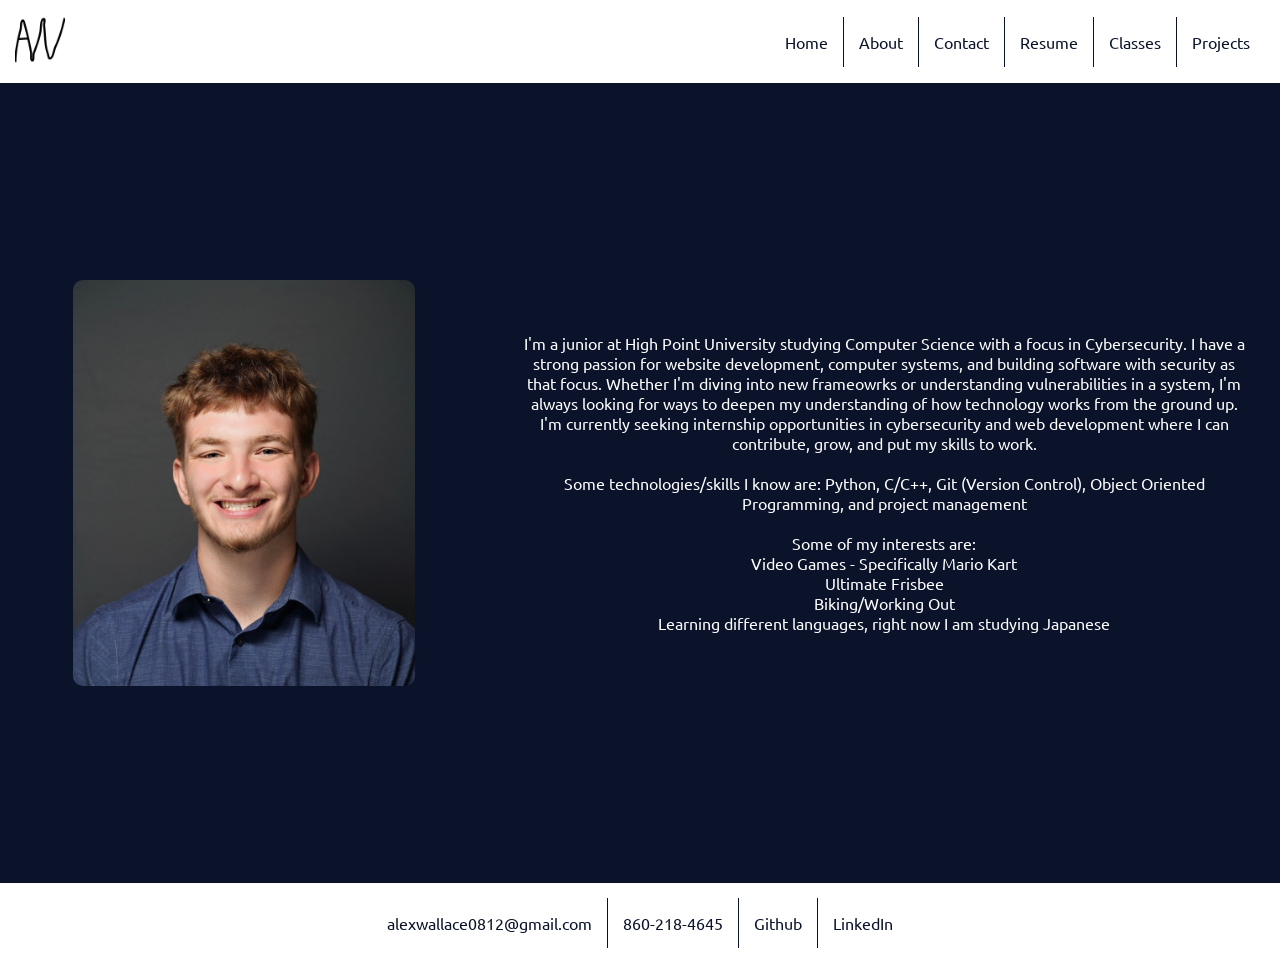
<file: Portfolio/PortfolioAbout.html>
<!DOCTYPE html>
<html lang="en">
<head>
    <meta charset="UTF-8">
    <meta name="viewport" content="width=device-width, initial-scale=1.0">
    <title>Portfolio About</title>
    <link rel="icon" href="images/logos/Website-Logo.jpg">
    <link rel="stylesheet" href="palette.css">
    <link rel="preconnect" href="https://fonts.googleapis.com">
    <link rel="preconnect" href="https://fonts.gstatic.com" crossorigin>
    <link rel="stylesheet" href="https://cdnjs.cloudflare.com/ajax/libs/font-awesome/6.5.0/css/all.min.css">
    <link href="https://fonts.googleapis.com/css2?family=Roboto:ital,wght@0,100..900;1,100..900&family=Ubuntu:ital,wght@0,300;0,400;0,500;0,700;1,300;1,400;1,500;1,700&display=swap" rel="stylesheet">
</head>
<body>
    <div class="heading">
        <header class="headnav">
            <div class="nav-logo">
                <img src="images/logos/Website-Logo.jpg" alt="website-logo">
            </div>
            <button class="hamburger" id="hamburger">
                <span></span>
                <span></span>
                <span></span>
            </button>
            <div class="navdiv">
                <nav class="navbar">
                    <ul>
                        <li><a href="PortfolioHome.html">Home</a></li>
                        <li><a href="PortfolioAbout.html">About</a></li>
                        <li><a href="PortfolioContact.html">Contact</a></li>
                        <li><a href="PortfolioResume.html">Resume</a></li>
                        <li><a href="PortfolioClasses.html">Classes</a></li>
                        <li><a href="PortfolioProjects.html">Projects</a></li>
                    </ul>
                </nav>
            </div>
        </header>
    </div>
    <div>
        <main class="mainchunk-about">
            <div class="about-img-container">
                <img src="images/headshots/60E29002-4F9E-4E37-9768-99C8342B41AD_1_105_c.jpeg" alt="headshot" class="about-img">
            </div>
            <div class="about-text">
                <p>
                    I'm a junior at High Point University studying Computer Science with a focus in Cybersecurity. 
                    I have a strong passion for website development, computer systems, and building software with 
                    security as that focus. Whether I'm diving into new frameowrks or understanding vulnerabilities in a system, 
                    I'm always looking for ways to deepen my understanding of how technology works from the ground up.
                    I'm currently seeking internship opportunities in cybersecurity and web development where I can contribute, 
                    grow, and put my skills to work.
                </p>
                <br>
                <p>
                    Some technologies/skills I know are: Python, C/C++, Git (Version Control), Object Oriented Programming,
                    and project management
                </p>
                <br>
                <p>
                    Some of my interests are:
                </p>
                <ul>
                    <li>
                        Video Games - Specifically Mario Kart
                    </li>
                    <li>
                        Ultimate Frisbee
                    </li>
                    <li>
                        Biking/Working Out
                    </li>
                    <li>
                        Learning different languages, right now I am studying Japanese
                    </li>
                </ul>
            </div>
        </main>
    </div>
    <div class="contacts">
        <footer class="contact-footer">
            <a href="mailto:alexwallace0812@gmail.com">
                <i class="fa-solid fa-envelope"></i>
                <span>alexwallace0812@gmail.com</span>
            </a>
            <a href="tel:+18602184645">
                <i class="fa-solid fa-phone">
                </i><span>860-218-4645</span>
            </a>
            <a href="https://github.com/alexwallace0812" target="_blank" rel="noopener noreferrer">
                <i class="fa-brands fa-github"></i>
                <span>Github</span>
            </a>
            <a href="https://www.linkedin.com/in/alexwallace0812/" target="_blank" rel="noopener noreferrer">
                <i class="fa-brands fa-linkedin"></i>
                <span>LinkedIn</span>
            </a>
        </footer>
    </div>
    <script>
        const hamburger = document.getElementById('hamburger');
        const navdiv = document.querySelector('.navdiv');
    
        hamburger.addEventListener('click', () => {
            navdiv.classList.toggle('open');
        });
    </script>
</body>
</html>
</file>
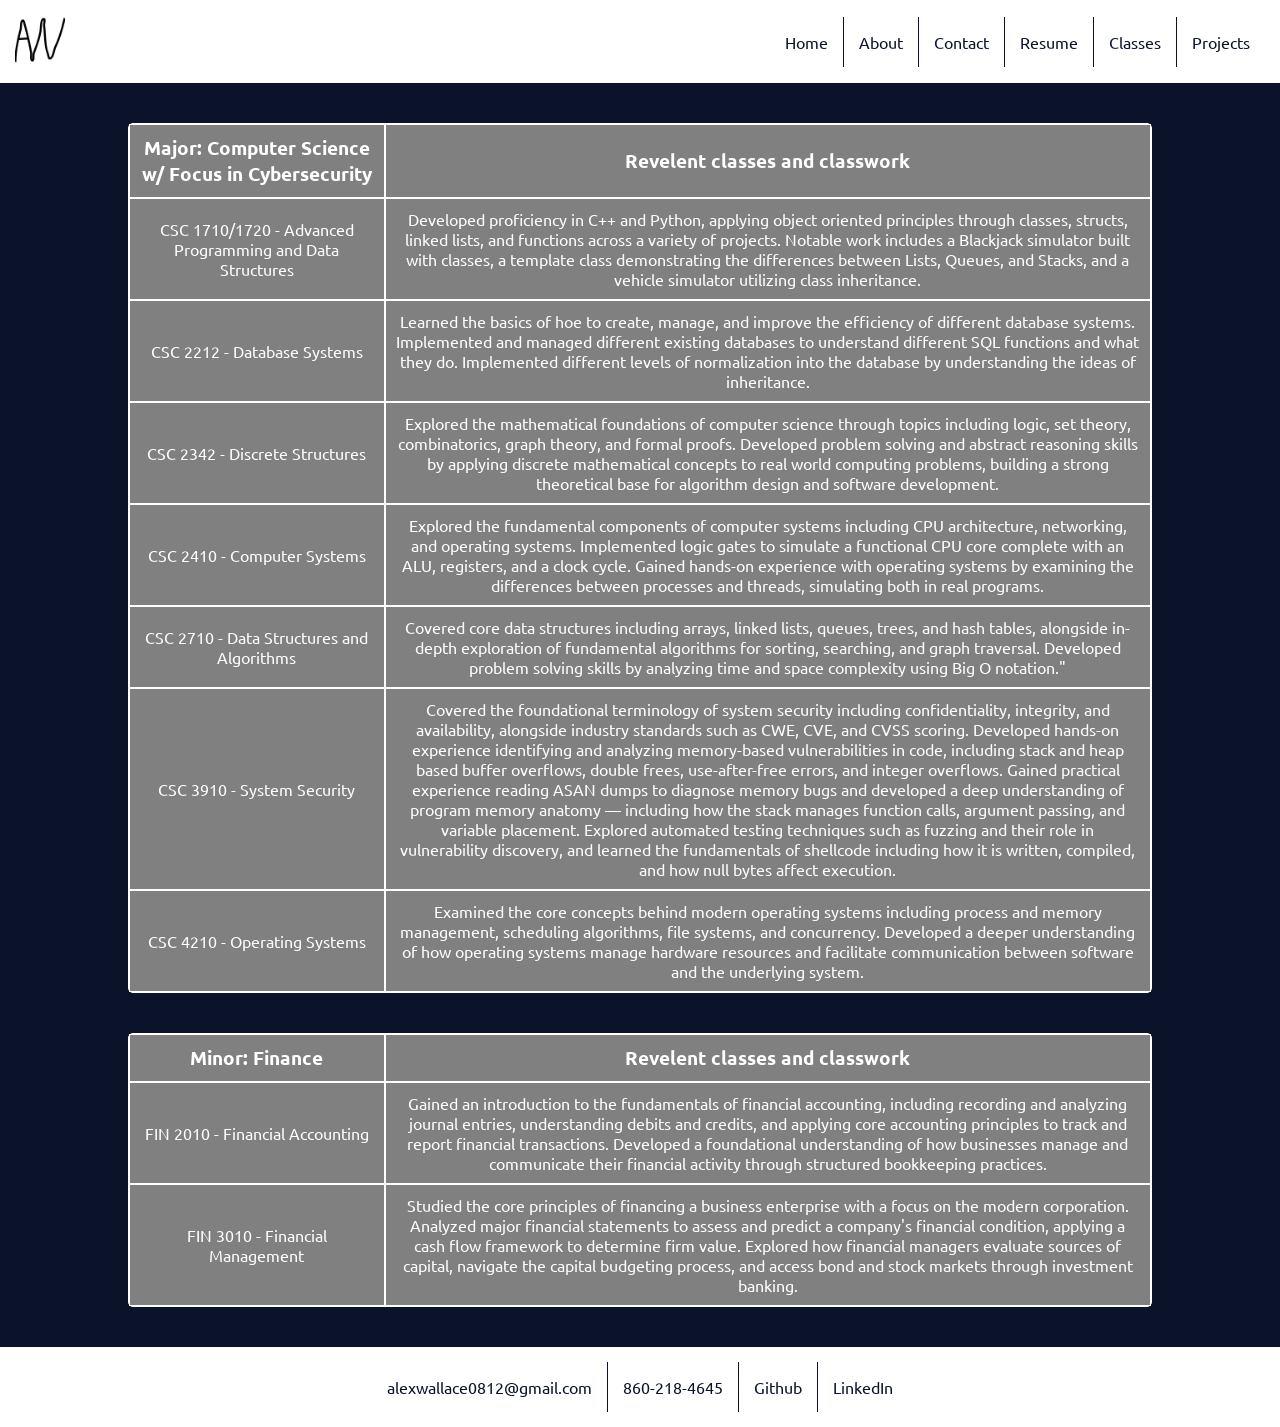
<file: Portfolio/PortfolioClasses.html>
<!DOCTYPE html>
<html lang="en">
<head>
    <meta charset="UTF-8">
    <meta name="viewport" content="width=device-width, initial-scale=1.0">
    <title>Portfolio About</title>
    <link rel="icon" href="images/logos/Website-Logo.jpg">
    <link rel="stylesheet" href="palette.css">
    <link rel="preconnect" href="https://fonts.googleapis.com">
    <link rel="preconnect" href="https://fonts.gstatic.com" crossorigin>
    <link rel="stylesheet" href="https://cdnjs.cloudflare.com/ajax/libs/font-awesome/6.5.0/css/all.min.css">
    <link href="https://fonts.googleapis.com/css2?family=Roboto:ital,wght@0,100..900;1,100..900&family=Ubuntu:ital,wght@0,300;0,400;0,500;0,700;1,300;1,400;1,500;1,700&display=swap" rel="stylesheet">
</head>
<body>
    <div class="heading">
        <header class="headnav">
            <div class="nav-logo">
                <img src="images/logos/Website-Logo.jpg" alt="website-logo">
            </div>
            <button class="hamburger" id="hamburger">
                <span></span>
                <span></span>
                <span></span>
            </button>
            <div class="navdiv">
                <nav class="navbar">
                    <ul>
                        <li><a href="PortfolioHome.html">Home</a></li>
                        <li><a href="PortfolioAbout.html">About</a></li>
                        <li><a href="PortfolioContact.html">Contact</a></li>
                        <li><a href="PortfolioResume.html">Resume</a></li>
                        <li><a href="PortfolioClasses.html">Classes</a></li>
                        <li><a href="PortfolioProjects.html">Projects</a></li>
                    </ul>
                </nav>
            </div>
        </header>
    </div>
    <div>
        <main class="mainchunk-classes">
            <div class="classes-grid">
                <h3>
                    Major: Computer Science w/ Focus in Cybersecurity
                </h3>
                <h3>
                    Revelent classes and classwork
                </h3>
                <p>
                    CSC 1710/1720 - Advanced Programming and Data Structures
                </p>
                <p>
                    Developed proficiency in C++ and Python, applying object oriented principles through classes, structs, 
                    linked lists, and functions across a variety of projects. Notable work includes a Blackjack simulator built 
                    with classes, a template class demonstrating the differences between Lists, Queues, and Stacks, and a vehicle 
                    simulator utilizing class inheritance.
                </p>
                <p>
                    CSC 2212 - Database Systems
                </p>
                <p>
                    Learned the basics of hoe to create, manage, and improve the efficiency of different database systems. Implemented
                    and managed different existing databases to understand different SQL functions and what they do. Implemented 
                    different levels of normalization into the database by understanding the ideas of inheritance. 
                </p>
                <p>
                    CSC 2342 - Discrete Structures
                </p>
                <p>
                    Explored the mathematical foundations of computer science through topics including logic, 
                    set theory, combinatorics, graph theory, and formal proofs. Developed problem solving and 
                    abstract reasoning skills by applying discrete mathematical concepts to real world computing problems, 
                    building a strong theoretical base for algorithm design and software development.
                </p>
                <p>
                    CSC 2410 - Computer Systems
                </p>
                <p>
                    Explored the fundamental components of computer systems including CPU architecture, networking, and operating 
                    systems. Implemented logic gates to simulate a functional CPU core complete with an ALU, registers, and a clock 
                    cycle. Gained hands-on experience with operating systems by examining the differences between processes and 
                    threads, simulating both in real programs.
                </p>
                <p>
                    CSC 2710 - Data Structures and Algorithms
                </p>
                <p>
                    Covered core data structures including arrays, linked lists, queues, trees, and hash tables, 
                    alongside in-depth exploration of fundamental algorithms for sorting, searching, and graph traversal.
                    Developed problem solving skills by analyzing time and space complexity using Big O notation."
                </p>
                <p>
                    CSC 3910 - System Security
                </p>
                <p>
                    Covered the foundational terminology of system security including confidentiality, integrity, and 
                    availability, alongside industry standards such as CWE, CVE, and CVSS scoring. Developed hands-on experience 
                    identifying and analyzing memory-based vulnerabilities in code, including stack and heap based buffer 
                    overflows, double frees, use-after-free errors, and integer overflows. Gained practical experience reading 
                    ASAN dumps to diagnose memory bugs and developed a deep understanding of program memory anatomy — including 
                    how the stack manages function calls, argument passing, and variable placement. Explored automated testing 
                    techniques such as fuzzing and their role in vulnerability discovery, and learned the fundamentals of 
                    shellcode including how it is written, compiled, and how null bytes affect execution.
                </p>
                <p>
                    CSC 4210 - Operating Systems
                </p>
                <p>
                    Examined the core concepts behind modern operating systems including process and memory management, 
                    scheduling algorithms, file systems, and concurrency. Developed a deeper understanding of how operating 
                    systems manage hardware resources and facilitate communication between software and the underlying system.
                </p>
            </div>
            <div class="classes-grid" style="margin-top: 0;">
                <h3>
                    Minor: Finance
                </h3>
                <h3>
                    Revelent classes and classwork
                </h3>
                <p>
                    FIN 2010 - Financial Accounting
                </p>
                <p>
                    Gained an introduction to the fundamentals of financial accounting, including recording and 
                    analyzing journal entries, understanding debits and credits, and applying core accounting principles 
                    to track and report financial transactions. Developed a foundational understanding of how businesses 
                    manage and communicate their financial activity through structured bookkeeping practices.
                </p>
                <p>
                    FIN 3010 - Financial Management
                </p>
                <p>
                    Studied the core principles of financing a business enterprise with a focus on the modern corporation. 
                    Analyzed major financial statements to assess and predict a company's financial condition, applying a 
                    cash flow framework to determine firm value. Explored how financial managers evaluate sources of capital, 
                    navigate the capital budgeting process, and access bond and stock markets through investment banking.
                </p>
            </div>
        </main>
    </div>
    <div class="contacts">
        <footer class="contact-footer">
            <a href="mailto:alexwallace0812@gmail.com">
                <i class="fa-solid fa-envelope"></i>
                <span>alexwallace0812@gmail.com</span>
            </a>
            <a href="tel:+18602184645">
                <i class="fa-solid fa-phone">
                </i><span>860-218-4645</span>
            </a>
            <a href="https://github.com/alexwallace0812" target="_blank" rel="noopener noreferrer">
                <i class="fa-brands fa-github"></i>
                <span>Github</span>
            </a>
            <a href="https://www.linkedin.com/in/alexwallace0812/" target="_blank" rel="noopener noreferrer">
                <i class="fa-brands fa-linkedin"></i>
                <span>LinkedIn</span>
            </a>
        </footer>
    </div>
    <script>
        const hamburger = document.getElementById('hamburger');
        const navdiv = document.querySelector('.navdiv');
    
        hamburger.addEventListener('click', () => {
            navdiv.classList.toggle('open');
        });
    </script>
</body>
</html>
</file>
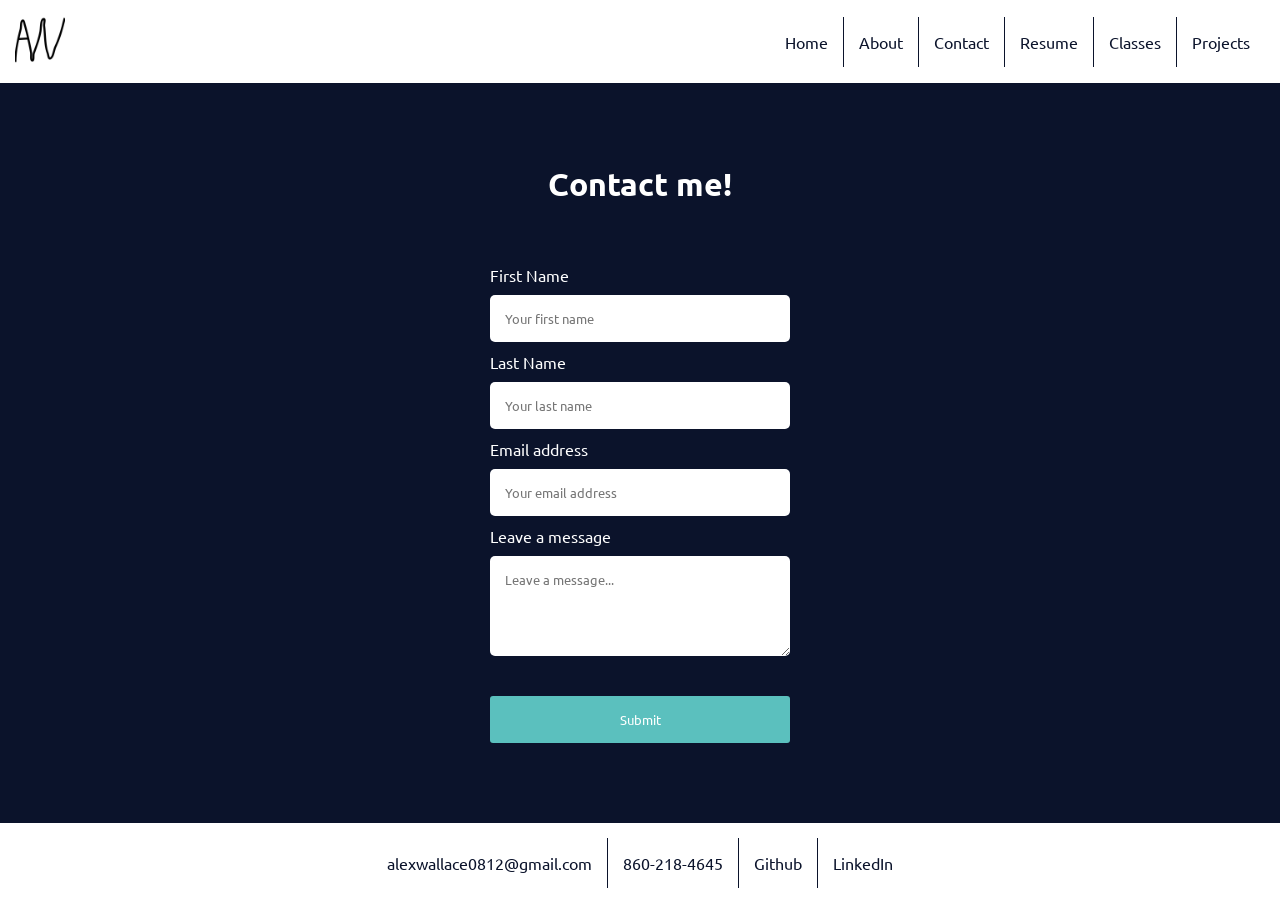
<file: Portfolio/PortfolioContact.html>
<!DOCTYPE html>
<html lang="en">
<head>
    <!--  Ok Requirements for portfolio are:
      - Home Page
      - About Page
      - Contact Page
      - Resume Page/Download
      - Courses Page
      - Projects Page  -->
    <meta charset="UTF-8">
    <meta name="viewport" content="width=device-width, initial-scale=1.0">
    <title>Portfolio Home</title>
    <link rel="icon" href="images/logos/Website-Logo.jpg">
    <link rel="stylesheet" href="palette.css">
    <link rel="preconnect" href="https://fonts.googleapis.com">
    <link rel="preconnect" href="https://fonts.gstatic.com" crossorigin>
    <link rel="stylesheet" href="https://cdnjs.cloudflare.com/ajax/libs/font-awesome/6.5.0/css/all.min.css">
    <link href="https://fonts.googleapis.com/css2?family=Roboto:ital,wght@0,100..900;1,100..900&family=Ubuntu:ital,wght@0,300;0,400;0,500;0,700;1,300;1,400;1,500;1,700&display=swap" rel="stylesheet">
</head>
<body>
    <div class="heading">
        <header class="headnav">
            <div class="nav-logo">
                <img src="images/logos/Website-Logo.jpg" alt="website-logo">
            </div>
            <button class="hamburger" id="hamburger">
                <span></span>
                <span></span>
                <span></span>
            </button>
            <div class="navdiv">
                <nav class="navbar">
                    <ul>
                        <li><a href="PortfolioHome.html">Home</a></li>
                        <li><a href="PortfolioAbout.html">About</a></li>
                        <li><a href="PortfolioContact.html">Contact</a></li>
                        <li><a href="PortfolioResume.html">Resume</a></li>
                        <li><a href="PortfolioClasses.html">Classes</a></li>
                        <li><a href="PortfolioProjects.html">Projects</a></li>
                    </ul>
                </nav>
            </div>
        </header>
    </div>
    <div class="mainchunk-contact">
        <main>
            <div class="contact-header">
                <h1>
                    Contact me!
                </h1>
            </div>
            <div class="contact-form">
                <form class="input-form" action="https://formspree.io/f/xyknvvpw" method="POST">
                    <label for="fname">First Name</label>
                    <input type="text" id="fname" name="firstname" placeholder="Your first name">
    
                    <label for="lname">Last Name</label>
                    <input type="text" id="lname" name="lastname" placeholder="Your last name">
    
                    <label for="email">Email address</label>
                    <input type="email" id="email" name="emailaddress" placeholder="Your email address">
    
                    <label for="message">Leave a message</label>
                    <textarea id="message" name="message" placeholder="Leave a message..." style="height: 100px; font-family: Ubuntu;"></textarea>

                    <button type="submit">Submit</button>
                </form>
            </div>
        </main>
    </div>
    <div class="contacts">
        <footer class="contact-footer">
            <a href="mailto:alexwallace0812@gmail.com">
                <i class="fa-solid fa-envelope"></i>
                <span>alexwallace0812@gmail.com</span>
            </a>
            <a href="tel:+18602184645">
                <i class="fa-solid fa-phone">
                </i><span>860-218-4645</span>
            </a>
            <a href="https://github.com/alexwallace0812" target="_blank" rel="noopener noreferrer">
                <i class="fa-brands fa-github"></i>
                <span>Github</span>
            </a>
            <a href="https://www.linkedin.com/in/alexwallace0812/" target="_blank" rel="noopener noreferrer">
                <i class="fa-brands fa-linkedin"></i>
                <span>LinkedIn</span>
            </a>
        </footer>
    </div>
    <script>
        const hamburger = document.getElementById('hamburger');
        const navdiv = document.querySelector('.navdiv');
    
        hamburger.addEventListener('click', () => {
            navdiv.classList.toggle('open');
        });
    </script>
</body>
</html>
</file>
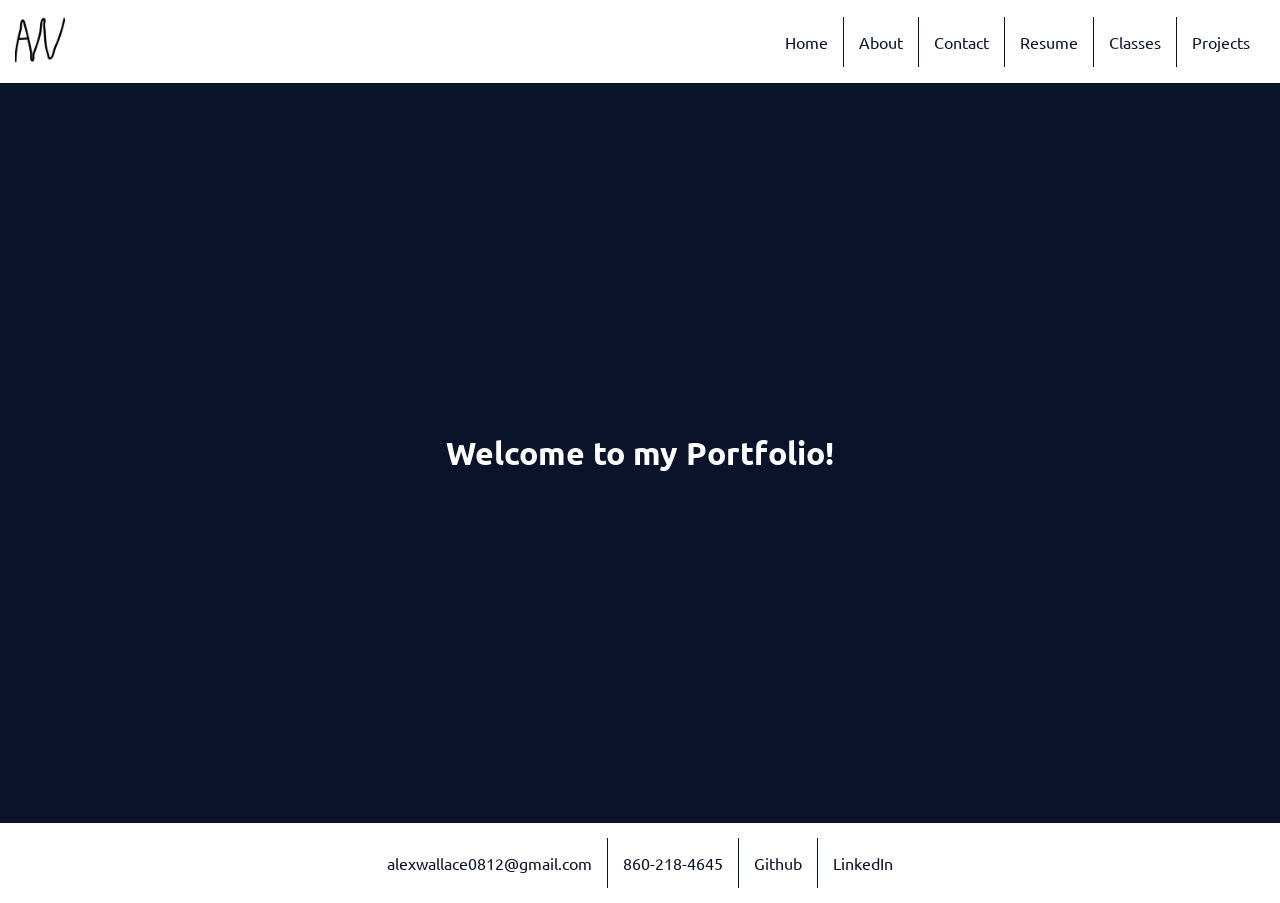
<file: Portfolio/PortfolioHome.html>
<!DOCTYPE html>
<html lang="en">
<head>
    <meta charset="UTF-8">
    <meta name="viewport" content="width=device-width, initial-scale=1.0">
    <title>Portfolio Home</title>
    <link rel="icon" href="images/logos/Website-Logo.jpg">
    <link rel="stylesheet" href="palette.css">
    <link rel="preconnect" href="https://fonts.googleapis.com">
    <link rel="preconnect" href="https://fonts.gstatic.com" crossorigin>
    <link rel="stylesheet" href="https://cdnjs.cloudflare.com/ajax/libs/font-awesome/6.5.0/css/all.min.css">
    <link href="https://fonts.googleapis.com/css2?family=Roboto:ital,wght@0,100..900;1,100..900&family=Ubuntu:ital,wght@0,300;0,400;0,500;0,700;1,300;1,400;1,500;1,700&display=swap" rel="stylesheet">
</head>
<body>
    <div class="heading">
        <header class="headnav">
            <div class="nav-logo">
                <img src="images/logos/Website-Logo.jpg" alt="website-logo">
            </div>
            <button class="hamburger" id="hamburger">
                <span></span>
                <span></span>
                <span></span>
            </button>
            <div class="navdiv">
                <nav class="navbar">
                    <ul>
                        <li><a href="PortfolioHome.html">Home</a></li>
                        <li><a href="PortfolioAbout.html">About</a></li>
                        <li><a href="PortfolioContact.html">Contact</a></li>
                        <li><a href="PortfolioResume.html">Resume</a></li>
                        <li><a href="PortfolioClasses.html">Classes</a></li>
                        <li><a href="PortfolioProjects.html">Projects</a></li>
                    </ul>
                </nav>
            </div>
        </header>
    </div>
    <div class="mainchunk">
        <main>
            <div class="h1div">
                <h1>
                    Welcome to my Portfolio!
                </h1>
            </div>
        </main>
    </div>
    <div class="contacts">
        <footer class="contact-footer">
            <a href="mailto:alexwallace0812@gmail.com">
                <i class="fa-solid fa-envelope"></i>
                <span>alexwallace0812@gmail.com</span>
            </a>
            <a href="tel:+18602184645">
                <i class="fa-solid fa-phone">
                </i><span>860-218-4645</span>
            </a>
            <a href="https://github.com/alexwallace0812" target="_blank" rel="noopener noreferrer">
                <i class="fa-brands fa-github"></i>
                <span>Github</span>
            </a>
            <a href="https://www.linkedin.com/in/alexwallace0812/" target="_blank" rel="noopener noreferrer">
                <i class="fa-brands fa-linkedin"></i>
                <span>LinkedIn</span>
            </a>
        </footer>
    </div>
    <script>
        const hamburger = document.getElementById('hamburger');
        const navdiv = document.querySelector('.navdiv');
    
        hamburger.addEventListener('click', () => {
            navdiv.classList.toggle('open');
        });
    </script>
</body>
</html>
</file>
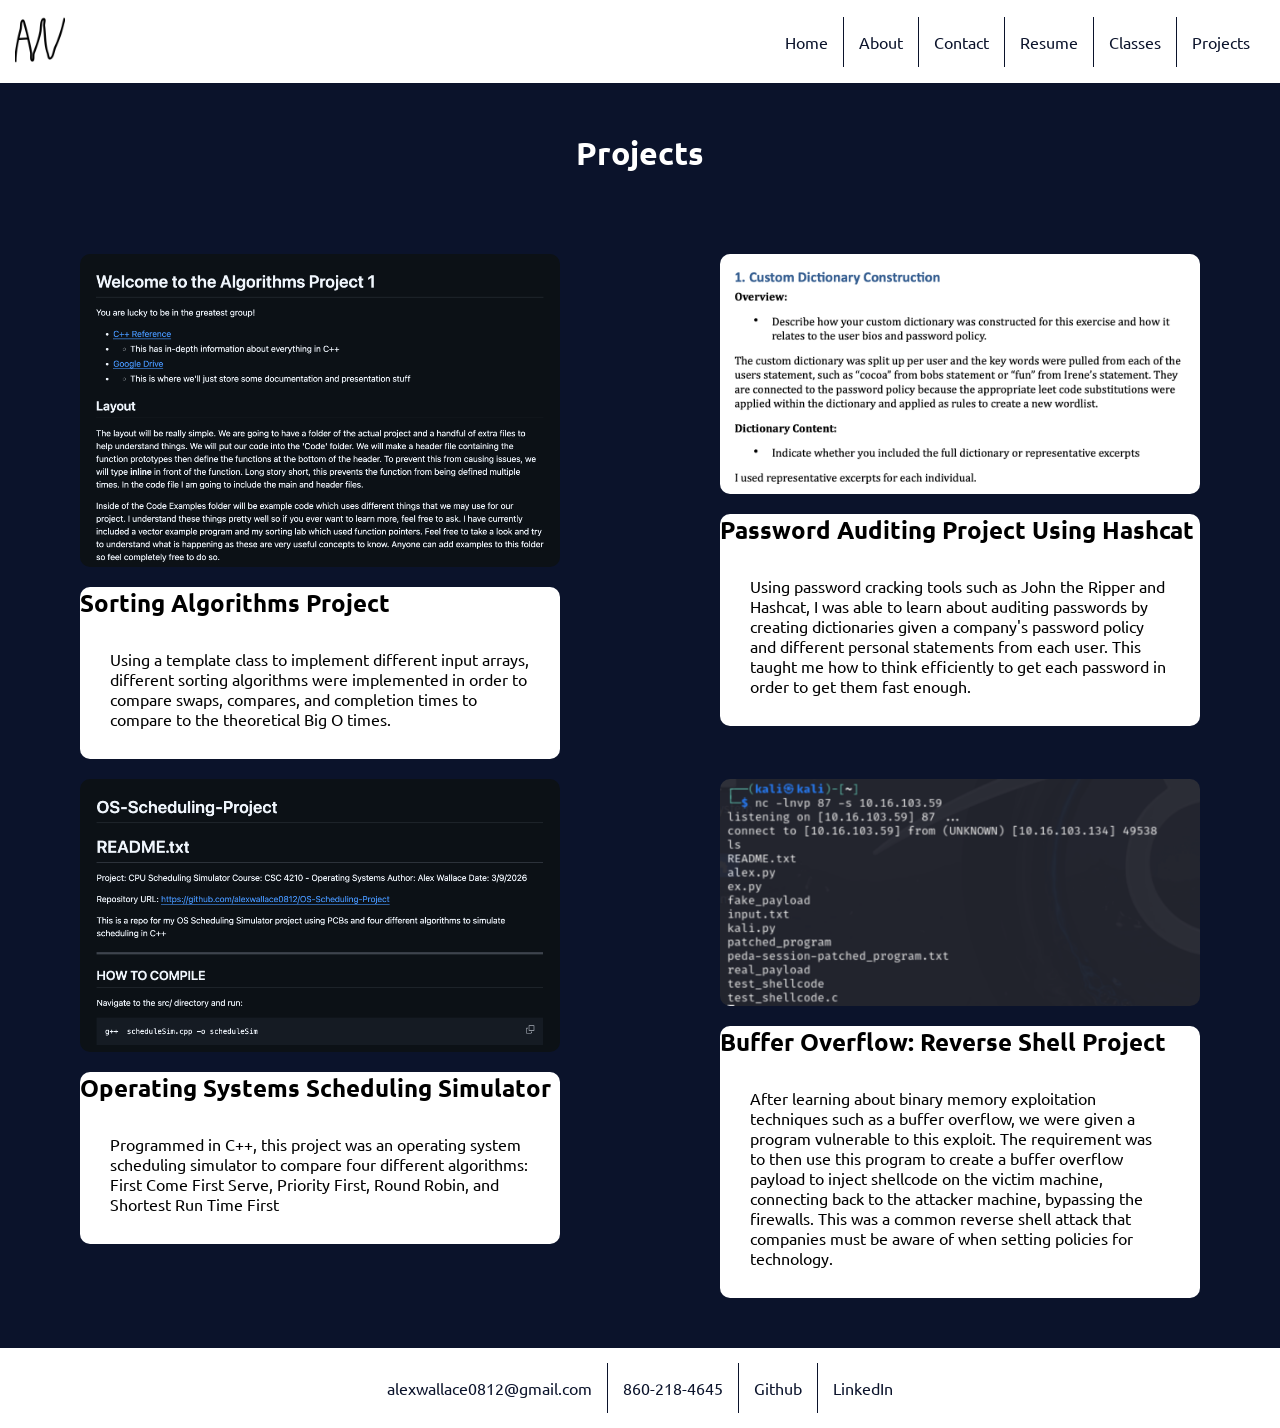
<file: Portfolio/PortfolioProjects.html>
<!DOCTYPE html>
<html lang="en">
<head>
    <meta charset="UTF-8">
    <meta name="viewport" content="width=device-width, initial-scale=1.0">
    <title>Portfolio About</title>
    <link rel="icon" href="images/logos/Website-Logo.jpg">
    <link rel="stylesheet" href="palette.css">
    <link rel="preconnect" href="https://fonts.googleapis.com">
    <link rel="preconnect" href="https://fonts.gstatic.com" crossorigin>
    <link rel="stylesheet" href="https://cdnjs.cloudflare.com/ajax/libs/font-awesome/6.5.0/css/all.min.css">
    <link href="https://fonts.googleapis.com/css2?family=Roboto:ital,wght@0,100..900;1,100..900&family=Ubuntu:ital,wght@0,300;0,400;0,500;0,700;1,300;1,400;1,500;1,700&display=swap" rel="stylesheet">
</head>
<body>
    <div class="heading">
        <header class="headnav">
            <div class="nav-logo">
                <img src="images/logos/Website-Logo.jpg" alt="website-logo">
            </div>
            <button class="hamburger" id="hamburger">
                <span></span>
                <span></span>
                <span></span>
            </button>
            <div class="navdiv">
                <nav class="navbar">
                    <ul>
                        <li><a href="PortfolioHome.html">Home</a></li>
                        <li><a href="PortfolioAbout.html">About</a></li>
                        <li><a href="PortfolioContact.html">Contact</a></li>
                        <li><a href="PortfolioResume.html">Resume</a></li>
                        <li><a href="PortfolioClasses.html">Classes</a></li>
                        <li><a href="PortfolioProjects.html">Projects</a></li>
                    </ul>
                </nav>
            </div>
        </header>
    </div>
    <div>
        <main class="mainchunk-project">
            <h1 style="padding: 50px; color: white;">
                Projects
            </h1>
            <div class="project-site">
                <div class="algosort">
                    <div class="algo-image">
                        <a href="https://github.com/Nathanial-Keatts/Algorithms-Project-1-The-sorting-one-" target="_blank">
                            <img src="images/project-screenshots/algoProj.png" alt="algoproject">
                        </a>
                    </div>
                    <div class="algo-des">
                        <h2>
                            Sorting Algorithms Project
                        </h2>
                        <p>
                            Using a template class to implement different input
                            arrays, different sorting algorithms were implemented
                            in order to compare swaps, compares, and completion
                            times to compare to the theoretical Big O times.
                        </p>
                    </div>
                </div>
                <div class="passwordaudit">
                    <div class="password-image">
                        <a href="files/Password-Audit-HW-1.pdf" target="_blank">
                            <img src="images/project-screenshots/passwordProj.png" alt="passwordproject">
                        </a>
                    </div>
                    <div class="password-des">
                        <h2>
                            Password Auditing Project Using Hashcat
                        </h2>
                        <p>
                            Using password cracking tools such as John the Ripper and Hashcat, I was able to learn about auditing passwords
                            by creating dictionaries given a company's password policy and different personal statements from each
                            user. This taught me how to think efficiently to get each password in order to get them fast enough.
                        </p>
                    </div>
                </div>
                <div class="osscheduling">
                    <div class="os-image">
                        <a href="https://github.com/alexwallace0812/OS-Scheduling-Project.git" target="_blank">
                            <img src="images/project-screenshots/osScheduleProj.png" alt="osproject">
                        </a>
                    </div>
                    <div class="os-des">
                        <h2>
                            Operating Systems Scheduling Simulator
                        </h2>
                        <p>
                            Programmed in C++, this project was an operating system
                            scheduling simulator to compare four different algorithms:
                            First Come First Serve, Priority First, Round
                            Robin, and Shortest Run Time First
                        </p>
                    </div>
                </div>
                <div class="bofhomework">
                    <div class="bof-image">
                        <a href="files/BOFHw-AlexWallace.pdf" target="_blank">
                            <img src="images/project-screenshots/reverse-shell.png" alt="bofproject">
                        </a>
                    </div>
                    <div class="bof-des">
                        <h2>
                            Buffer Overflow: Reverse Shell Project
                        </h2>
                        <p>
                            After learning about binary memory exploitation techniques such as a buffer overflow, we were given a 
                            program vulnerable to this exploit. The requirement was to then use this program to create a buffer
                            overflow payload to inject shellcode on the victim machine, connecting back to the attacker machine,
                            bypassing the firewalls. This was a common reverse shell attack that companies must be aware of when
                            setting policies for technology.
                        </p>
                    </div>
                </div>
            </div>
        </main>
    </div>
    <div class="contacts">
        <footer class="contact-footer">
            <a href="mailto:alexwallace0812@gmail.com">
                <i class="fa-solid fa-envelope"></i>
                <span>alexwallace0812@gmail.com</span>
            </a>
            <a href="tel:+18602184645">
                <i class="fa-solid fa-phone">
                </i><span>860-218-4645</span>
            </a>
            <a href="https://github.com/alexwallace0812" target="_blank" rel="noopener noreferrer">
                <i class="fa-brands fa-github"></i>
                <span>Github</span>
            </a>
            <a href="https://www.linkedin.com/in/alexwallace0812/" target="_blank" rel="noopener noreferrer">
                <i class="fa-brands fa-linkedin"></i>
                <span>LinkedIn</span>
            </a>
        </footer>
    </div>
    <script>
        const hamburger = document.getElementById('hamburger');
        const navdiv = document.querySelector('.navdiv');
    
        hamburger.addEventListener('click', () => {
            navdiv.classList.toggle('open');
        });
    </script>
</body>
</html>
</file>
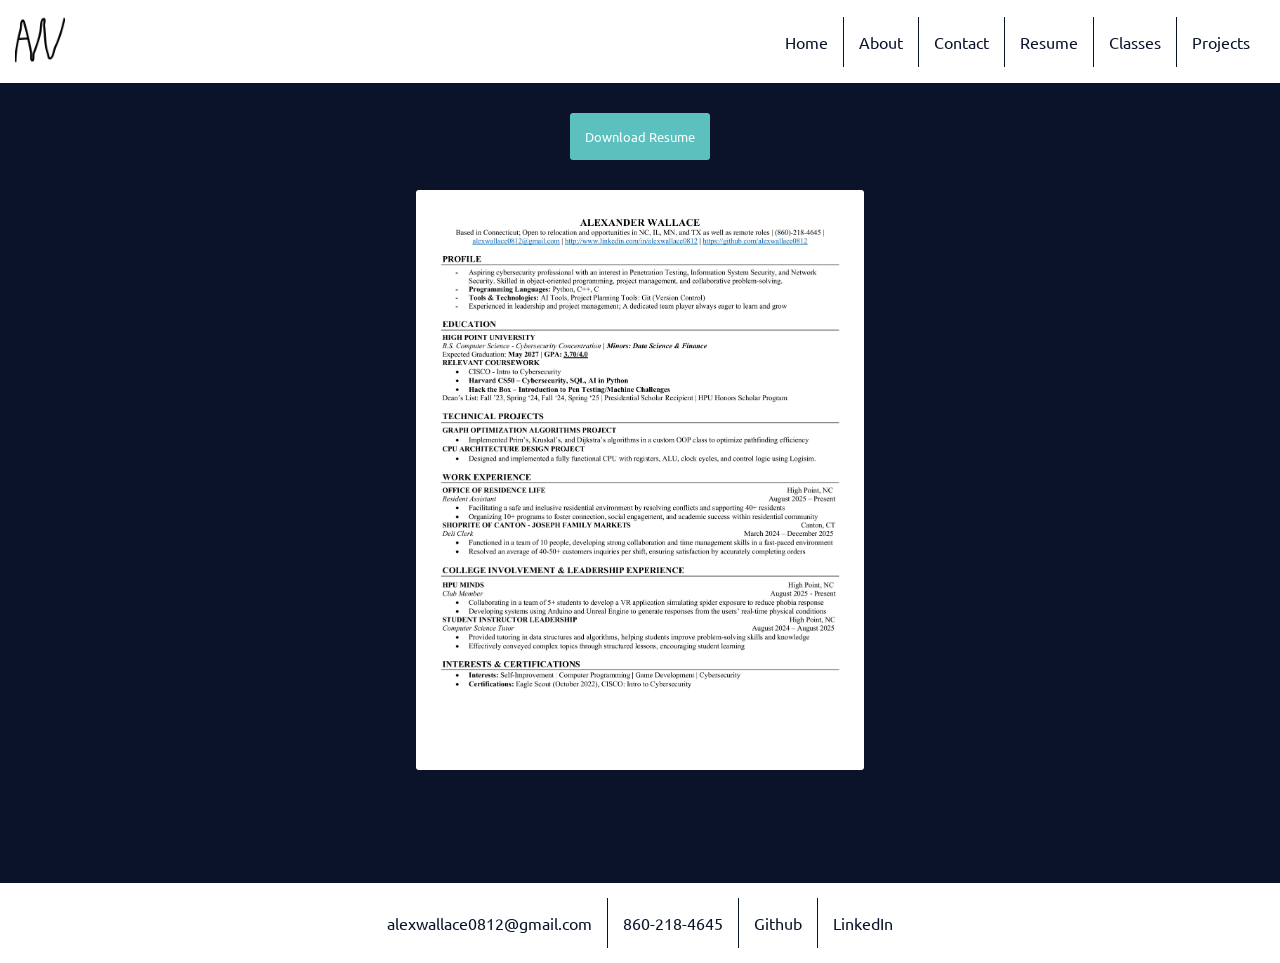
<file: Portfolio/PortfolioResume.html>
<!DOCTYPE html>
<html lang="en">
<head>
    <meta charset="UTF-8">
    <meta name="viewport" content="width=device-width, initial-scale=1.0">
    <link rel="icon" href="images/logos/Website-Logo.jpg">
    <link rel="stylesheet" href="palette.css">
    <link rel="preconnect" href="https://fonts.googleapis.com">
    <link rel="preconnect" href="https://fonts.gstatic.com" crossorigin>
    <link rel="stylesheet" href="https://cdnjs.cloudflare.com/ajax/libs/font-awesome/6.5.0/css/all.min.css">
    <link href="https://fonts.googleapis.com/css2?family=Roboto:ital,wght@0,100..900;1,100..900&family=Ubuntu:ital,wght@0,300;0,400;0,500;0,700;1,300;1,400;1,500;1,700&display=swap" rel="stylesheet">
    <title>Portfolio - Resume</title>
</head>
<body>
    <div class="heading">
        <header class="headnav">
            <div class="nav-logo">
                <img src="images/logos/Website-Logo.jpg" alt="website-logo">
            </div>
            <button class="hamburger" id="hamburger">
                <span></span>
                <span></span>
                <span></span>
            </button>
            <div class="navdiv">
                <nav class="navbar">
                    <ul>
                        <li><a href="PortfolioHome.html">Home</a></li>
                        <li><a href="PortfolioAbout.html">About</a></li>
                        <li><a href="PortfolioContact.html">Contact</a></li>
                        <li><a href="PortfolioResume.html">Resume</a></li>
                        <li><a href="PortfolioClasses.html">Classes</a></li>
                        <li><a href="PortfolioProjects.html">Projects</a></li>
                    </ul>
                </nav>
            </div>
        </header>
    </div>
    <main>
        <div class="resume-main">
            <div class="download-container">
                <button class="download-button" onclick="window.location.href='files/AlexInternResume20251222-31-fmcehf20251222-31-8wa11s.pdf'">
                    Download Resume
                </button>
            </div>
            <div class="resume-image">
                <img src="files/AlexInternResume20251222-31-fmcehf20251222-31-8wa11s.jpg" alt="AlexResume"  class="resume">
            </div>
        </div>
    </main>
    <div class="contacts">
        <footer class="contact-footer">
            <a href="mailto:alexwallace0812@gmail.com">
                <i class="fa-solid fa-envelope"></i>
                <span>alexwallace0812@gmail.com</span>
            </a>
            <a href="tel:+18602184645">
                <i class="fa-solid fa-phone">
                </i><span>860-218-4645</span>
            </a>
            <a href="https://github.com/alexwallace0812" target="_blank" rel="noopener noreferrer">
                <i class="fa-brands fa-github"></i>
                <span>Github</span>
            </a>
            <a href="https://www.linkedin.com/in/alexwallace0812/" target="_blank" rel="noopener noreferrer">
                <i class="fa-brands fa-linkedin"></i>
                <span>LinkedIn</span>
            </a>
        </footer>
    </div>
    <script>
        const hamburger = document.getElementById('hamburger');
        const navdiv = document.querySelector('.navdiv');
    
        hamburger.addEventListener('click', () => {
            navdiv.classList.toggle('open');
        });
    </script>
</body>
</html>
</file>
<file: Portfolio/palette.css>
:root {
    --bg-primary: #0b132b;
    --bg-secondary: #1c2541;
    --cool-gray: #3a506b;
    --turquoise: #5bc0be;
    --main: #ffffff;
}
* {
    margin: 0;
    padding: 0;
    box-sizing: border-box;
}
body {
    background-color: var(--bg-primary);
    font-family: Ubuntu;
}
.resume {
    margin-left: auto;
    margin-right: auto;
    display: block;
}
.download-container {
    display: flex;
    justify-content: center;
    margin-bottom: 30px;
}
.download-button {
    padding: 15px;
    background-color: #5bc0be;
    color: #ffffff;
    border: none;
    border-radius: 3px;
    transition: .2s;
    font-family: Ubuntu;
}
.download-button:hover {
    cursor: pointer;
    box-shadow: 3px 3px 10px white;
    transform: translateY(-5px);
}
.download-button:active {
    transform: none;
    transition: .05s;
}
.resume {
    border-radius: 3px;
    width: 35%;
}
.resume-main {
    min-height: calc(100vh - 160px);
    display: flex;
    flex-direction: column;
    margin-top: 30px;
    margin-bottom: 30px;
}
.heading {
    margin: auto;
}
.headnav {
    display: flex;
    flex-direction: row;
    align-items: center;
    background-color: white;
    padding: 15px;
}
.navdiv {
    margin-left: auto;
}
.navbar ul {
    background-color: white;
    list-style-type: none;
    padding: 0px;
    margin: 0px;
    overflow: hidden;
    display: flex;
    flex-direction: row;
}
.navbar a {
    text-decoration: none;
    color: #0b132b;
    padding: 15px;
    display: block;
    text-align: center;
    position: relative;
    border-right: #0b132b solid .5px;
}
.navbar a::after {
    content: '';
    position: absolute;
    bottom: 0;
    left: 15%;
    width: 0;
    height: .5px;
    background-color: #0b132b;
    transition: width .4s ease;
}
.navbar a:hover::after {
    width: 70%;
}
.navbar ul li:last-child a {
    border-right: none;
}
.nav-logo {
    width: 50px;
}
.nav-logo img {
    width: 100%;
    object-fit: fill;
}
.logocorner {
    flex: 1;
    background-color: #3a506b;
}
.mainchunk {
    min-height: calc(100vh - 160px);
    align-items: center;
    justify-content: center;
    display: flex;
}
.mainchunk-about {
    min-height: calc(100vh - 160px);
    align-items: center;
    justify-content: center;
    display: flex;
    flex-direction: row;
    margin-top: 30px;
    margin-bottom: 30px;
}
.mainchunk-classes {
    min-height: calc(100vh - 160px);
    align-items: center;
    justify-content: center;
    display: flex;
    flex-direction: column;
}
.mainchunk-contact {
    min-height: calc(100vh - 160px);
    align-items: center;
    justify-content: center;
    display: flex;
    flex-direction: column;
}
.mainchunk-project {
    min-height: calc(100vh - 160px);
    align-items: center;
    justify-content: center;
    display: flex;
    flex-direction: column;
}
.h1div h1 {
    color: white;
    display: inline;
}
.contact-footer {
    background-color: white;
    display: flex;
    flex-direction: row;
    justify-content: center;
    align-items: center;
    padding: 15px;
}
.contact-footer a {
    padding: 15px;
    border-right: #0b132b solid .5px;
    text-decoration: none;
    color: #0b132b;
    position: relative;
    justify-content: center;
    text-align: center;
}
.contact-footer a::after {
    content: '';
    position: absolute;
    bottom: 0;
    left: 10%;
    width: 0;
    height: .5px;
    background-color: #0b132b;
    transition: width .4s ease;
}
.contact-footer a:hover::after {
    width: 80%;
}
.contact-footer a:last-child {
    border-right: none;
}
.contact-footer a i {
    display: none;
}
.classes-grid {
    color: white;
    display: grid;
    grid-template-columns: 1fr 3fr;
    width: 80%;
    text-align: center;
    border-style: solid;
    border-color: white;
    border-width: 1px;
    border-radius: 5px;
    background-color: gray;
    margin: 40px;
}
.classes-grid p {
    border-style: solid;
    border-width: 1px;
    display: flex;
    align-items: center;
    justify-content: center;
    padding: 10px;
}
.classes-grid h3 {
    border-style: solid;
    border-width: 1px;
    display: flex;
    align-items: center;
    justify-content: center;
    padding: 10px;
}
.about-img {
    max-width: 70%;
    align-items: center;
    justify-content: center;
    border-radius: 10px;
}
.about-img-container {
    align-items: center;
    justify-content: center;
    display: flex;
    flex: 2;
}
.about-text {
    text-align: center;
    flex: 3;
    margin-left: 30px;
    margin-right: 30px;
    color: white;
}
.about-text ul {
    list-style-type: none;
}
.contact-form {
    margin-top: 30px;
    margin-bottom: 60px;
}
.contact-form input{
    display: flex;
    flex-direction: column;
    padding: 15px;
    border-style: none;
    border-radius: 5px;
    width: 300px;
    margin-top: 10px;
    margin-bottom: 10px;
    font-family: Ubuntu;
}
.contact-form textarea {
    display: flex;
    flex-direction: column;
    padding: 15px;
    border-style: none;
    border-radius: 5px;
    width: 300px;
    margin-top: 10px;
    margin-bottom: 10px;
}
.contact-form label {
    color: white;
}
.contact-form button {
    padding: 15px;
    background-color: #5bc0be;
    color: #ffffff;
    border: none;
    border-radius: 3px;
    transition: .2s;
    font-family: Ubuntu;
    margin-top: 30px;
    width: 300px;
}
.contact-form button:hover {
    cursor: pointer;
    box-shadow: 3px 3px 10px white;
    transform: translateY(-5px);
}
.contact-form button:active {
    transform: none;
    transition: .05s;
}
.contact-header{
    color: white;
    align-items: center;
    justify-content: center;
    display: flex;
    flex-direction: row;
    padding: 30px;
    padding-top: 60px;
}
.project-site {
    display: grid;
    grid-template-columns: 1fr 1fr;
    width: 100%;
    color: black;
    margin-top: 30px;
    margin-bottom: 30px;
}
.project-site p {
    padding: 30px;
}
.project-site h3 {
    padding: 30px;
    padding-bottom: 0;
}
.project-site img {
    width: 75%;
    border-radius: 10px;
}
.algo-image a{
    display: flex;
    flex-direction: row;
    align-items: center;
    justify-content: center;
    margin-bottom: 20px;
}
.algo-image img {
    transition: .15s;
}
.algo-image img:hover {
    box-shadow: 3px 3px 10px white;
    cursor: pointer;
    transform: translateY(-5px);
}
.algo-des {
    width: 75%;
    background-color: white;
    margin: 0 auto;
    border-radius: 10px;
    margin-bottom: 20px;
}
.os-image a{
    display: flex;
    flex-direction: row;
    align-items: center;
    justify-content: center;
    margin-bottom: 20px;
}
.os-image img:hover {
    box-shadow: 3px 3px 10px white;
    cursor: pointer;
    transform: translateY(-5px);
}
.os-image img {
    transition: .15s;
}
.os-des {
    width: 75%;
    background-color: white;
    margin: 0 auto;
    border-radius: 10px;
    margin-bottom: 20px;
}
.password-image a{
    display: flex;
    flex-direction: row;
    align-items: center;
    justify-content: center;
    margin-bottom: 20px;
    transition: .15s;
}
.password-image img {
    transition: .15s;
}
.password-image img:hover {
    cursor: pointer;
    transform: translateY(-5px);
    box-shadow: 3px 3px 10px white;
}
.password-des {
    width: 75%;
    background-color: white;
    margin: 0 auto;
    border-radius: 10px;
    margin-bottom: 20px;
}
.bof-image a{
    display: flex;
    flex-direction: row;
    align-items: center;
    justify-content: center;
    margin-bottom: 20px;
}
.bof-image img {
    transition: .15s;
}
.bof-image img:hover {
    cursor: pointer;
    transform: translateY(-5px);
    box-shadow: 3px 3px 10px white;
}
.bof-des {
    width: 75%;
    background-color: white;
    margin: 0 auto;
    border-radius: 10px;
    margin-bottom: 20px;
}



.hamburger {
    display: none;
    flex-direction: column;
    gap: 5px;
    cursor: pointer;
    background: none;
    border: none;
    padding: 4px;
    margin-left: auto;
}

.hamburger span {
    display: block;
    width: 22px;
    height: 2px;
    background-color: #0b132b;
    transition: transform 0.3s, opacity 0.3s;
}

@media (max-width: 768px) {
    .hamburger {
        display: flex;
    }

    .navdiv {
        display: none;
        position: absolute;
        top: 80px;
        left: 0;
        right: 0;
        background-color: white;
        border-bottom: 1px solid #e0e0e0;
        padding: 1rem;
    }

    .navdiv.open {
        display: block;
    }

    .navbar ul {
        flex-direction: column;
    }

    .navbar a {
        border-right: none;
        border-bottom: #0b132b solid .5px;
    }

    .navbar ul li:last-child a {
        border-bottom: none;
    }
    .contact-footer a i {
        display: inline;
    }

    .contact-footer a span {
        display: none;
    }
    .contact-footer a {
        font-size: 1.2rem;
        transition: color .2s, transform .2s;
    }

    .contact-footer a:hover {
        color: #5bc0be;
        transform: translateY(-3px);
    }

    .contact-footer a i {
        display: inline;
    }
    .resume {
        border-radius: 3px;
        width: 95%;
    }
    .h1div {
        text-align: center;
        padding: 20px;
    }
    .project-site {
        grid-template-columns: 1fr;
    }
}
@media (max-width: 480px) {
    .mainchunk-about {
        flex-direction: column;
        text-align: center;
    }

    .about-img-container {
        width: 100%;
        margin-bottom: 20px;
    }

    .about-img {
        max-width: 60%;
    }

    .about-text {
        margin-left: 15px;
        margin-right: 15px;
    }

}
</file>
